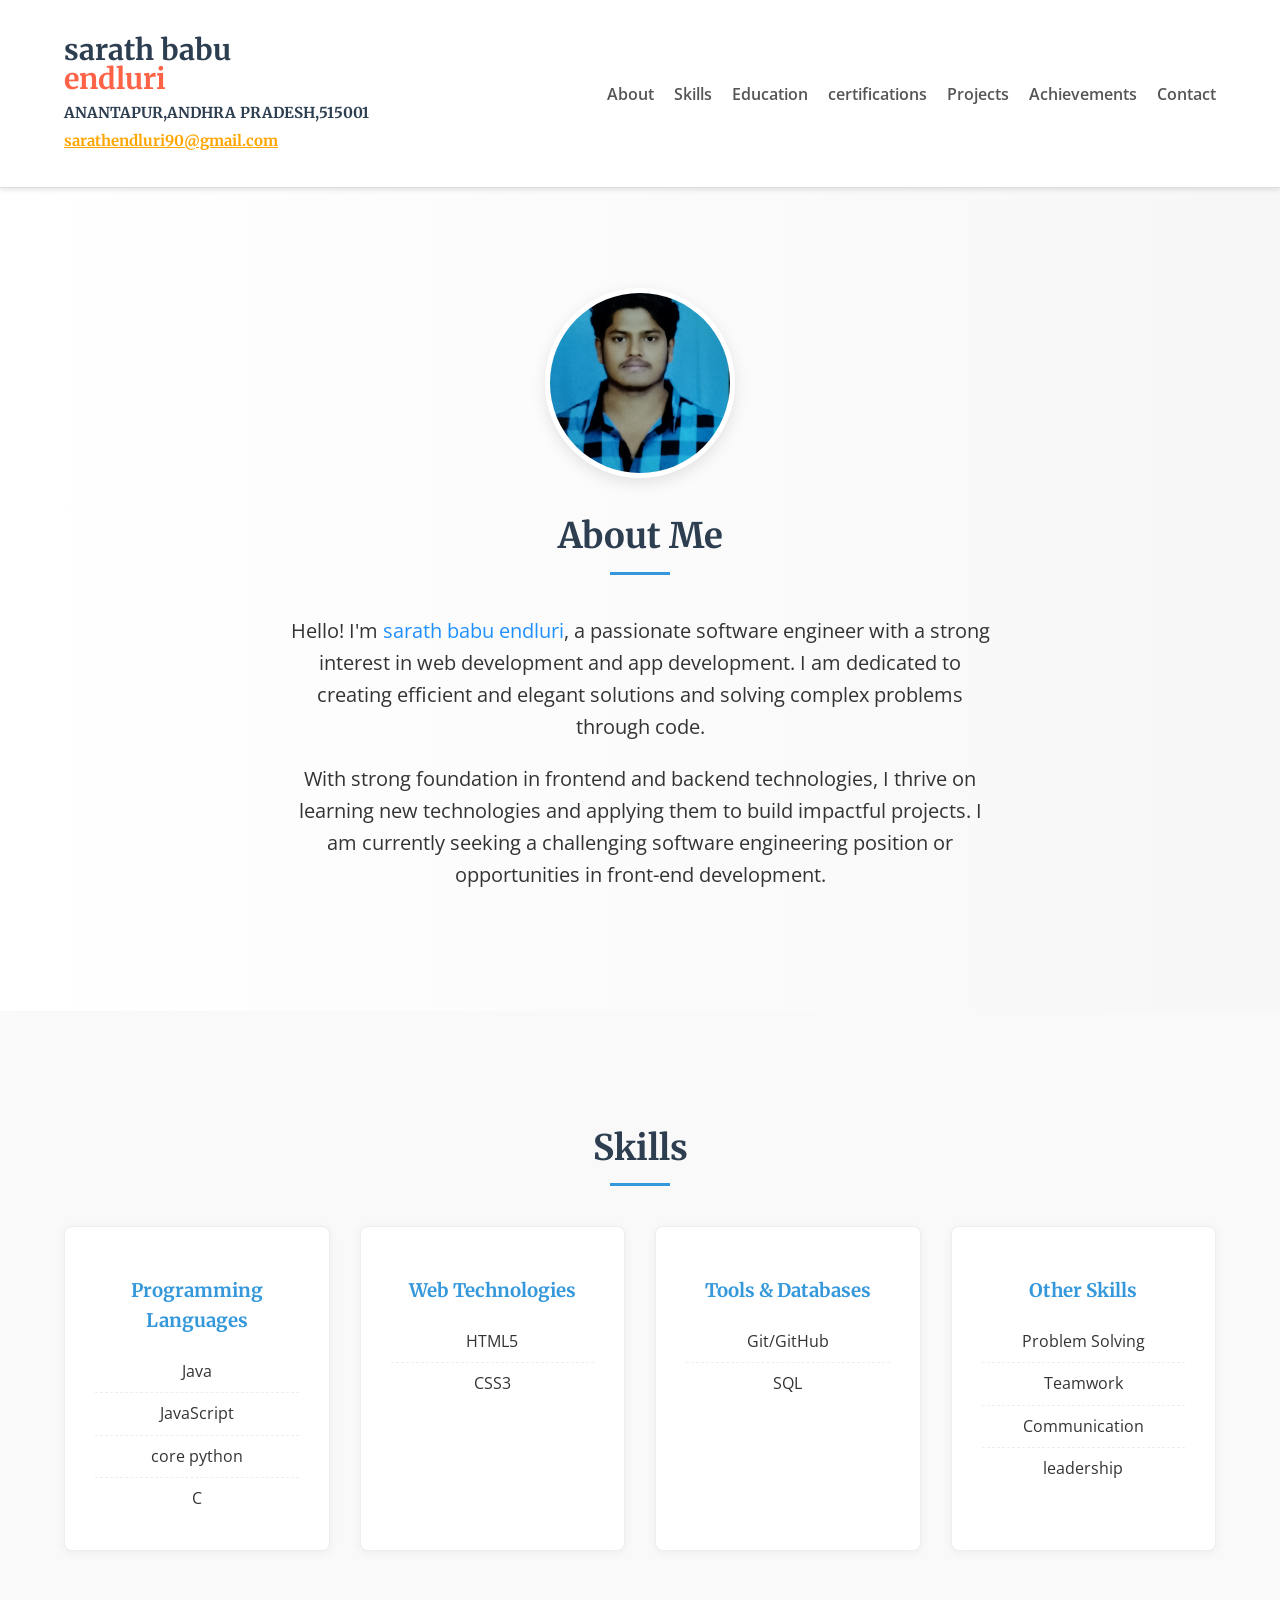
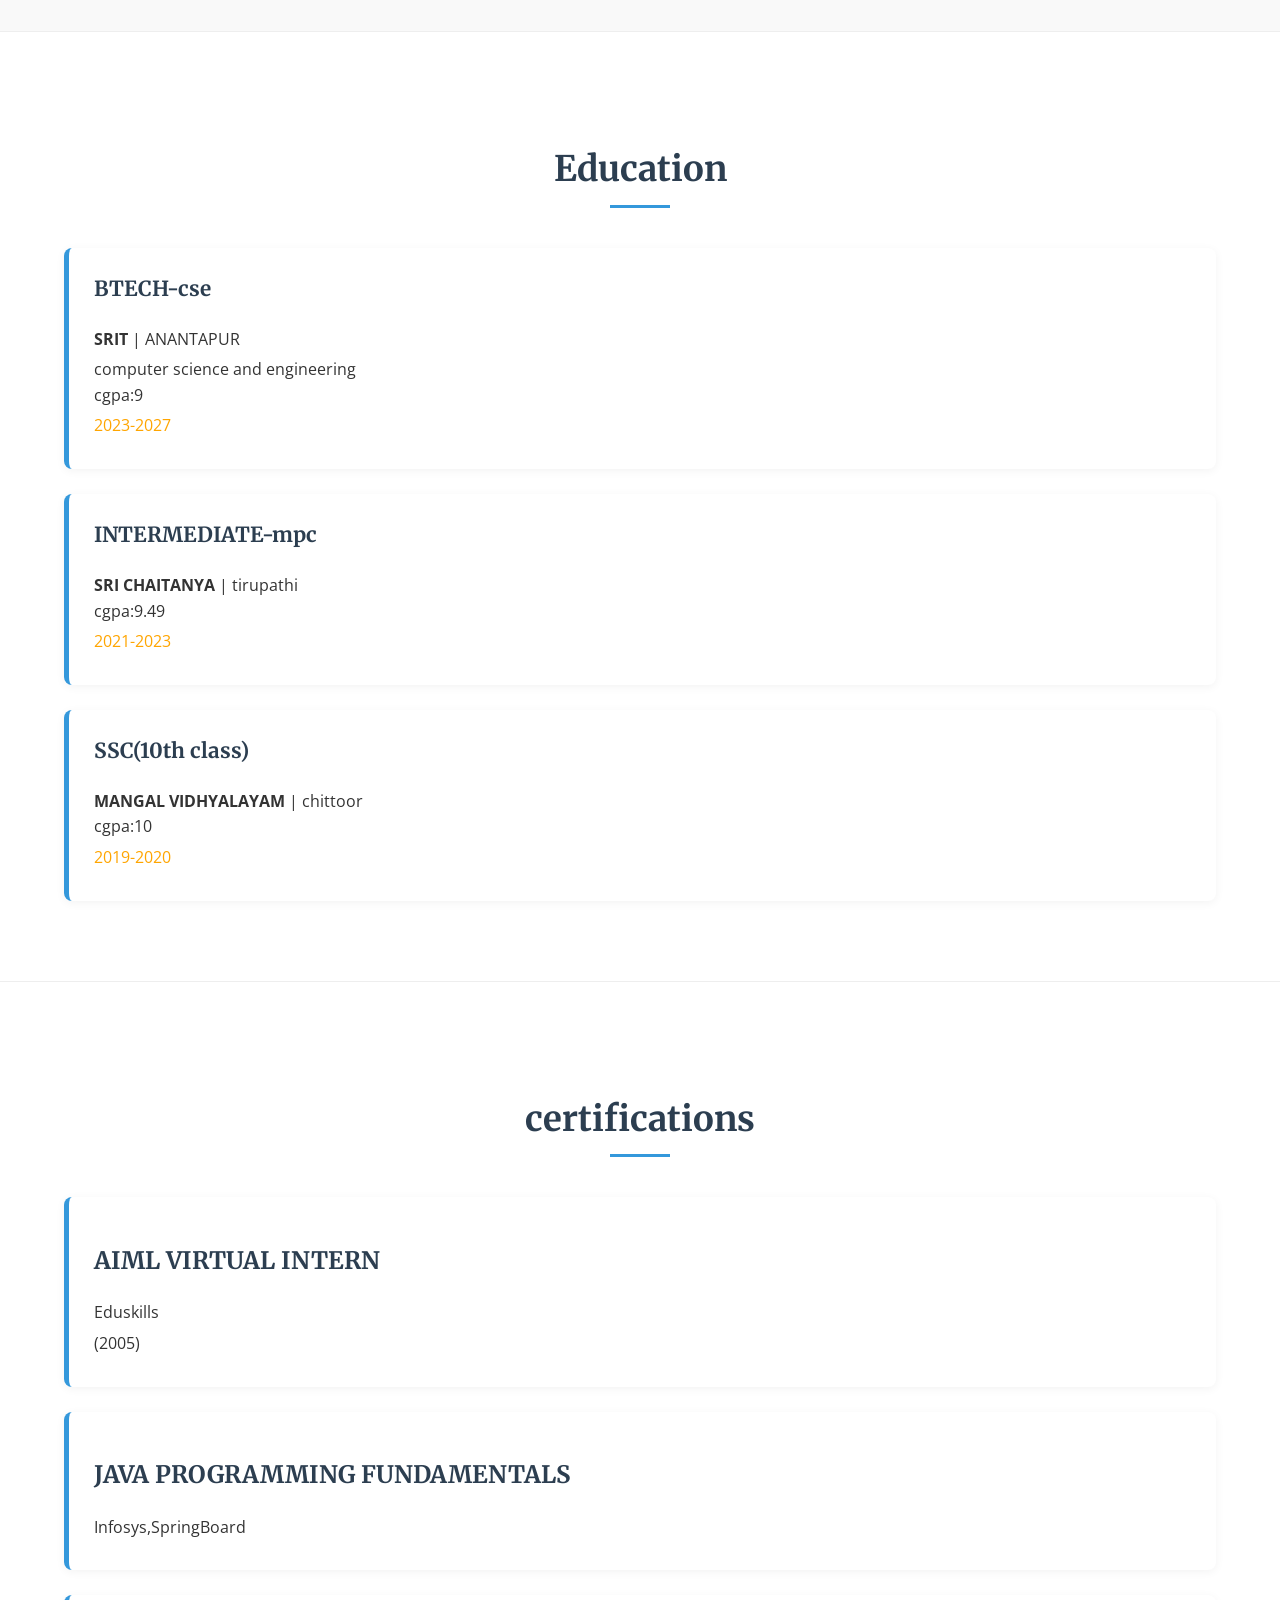
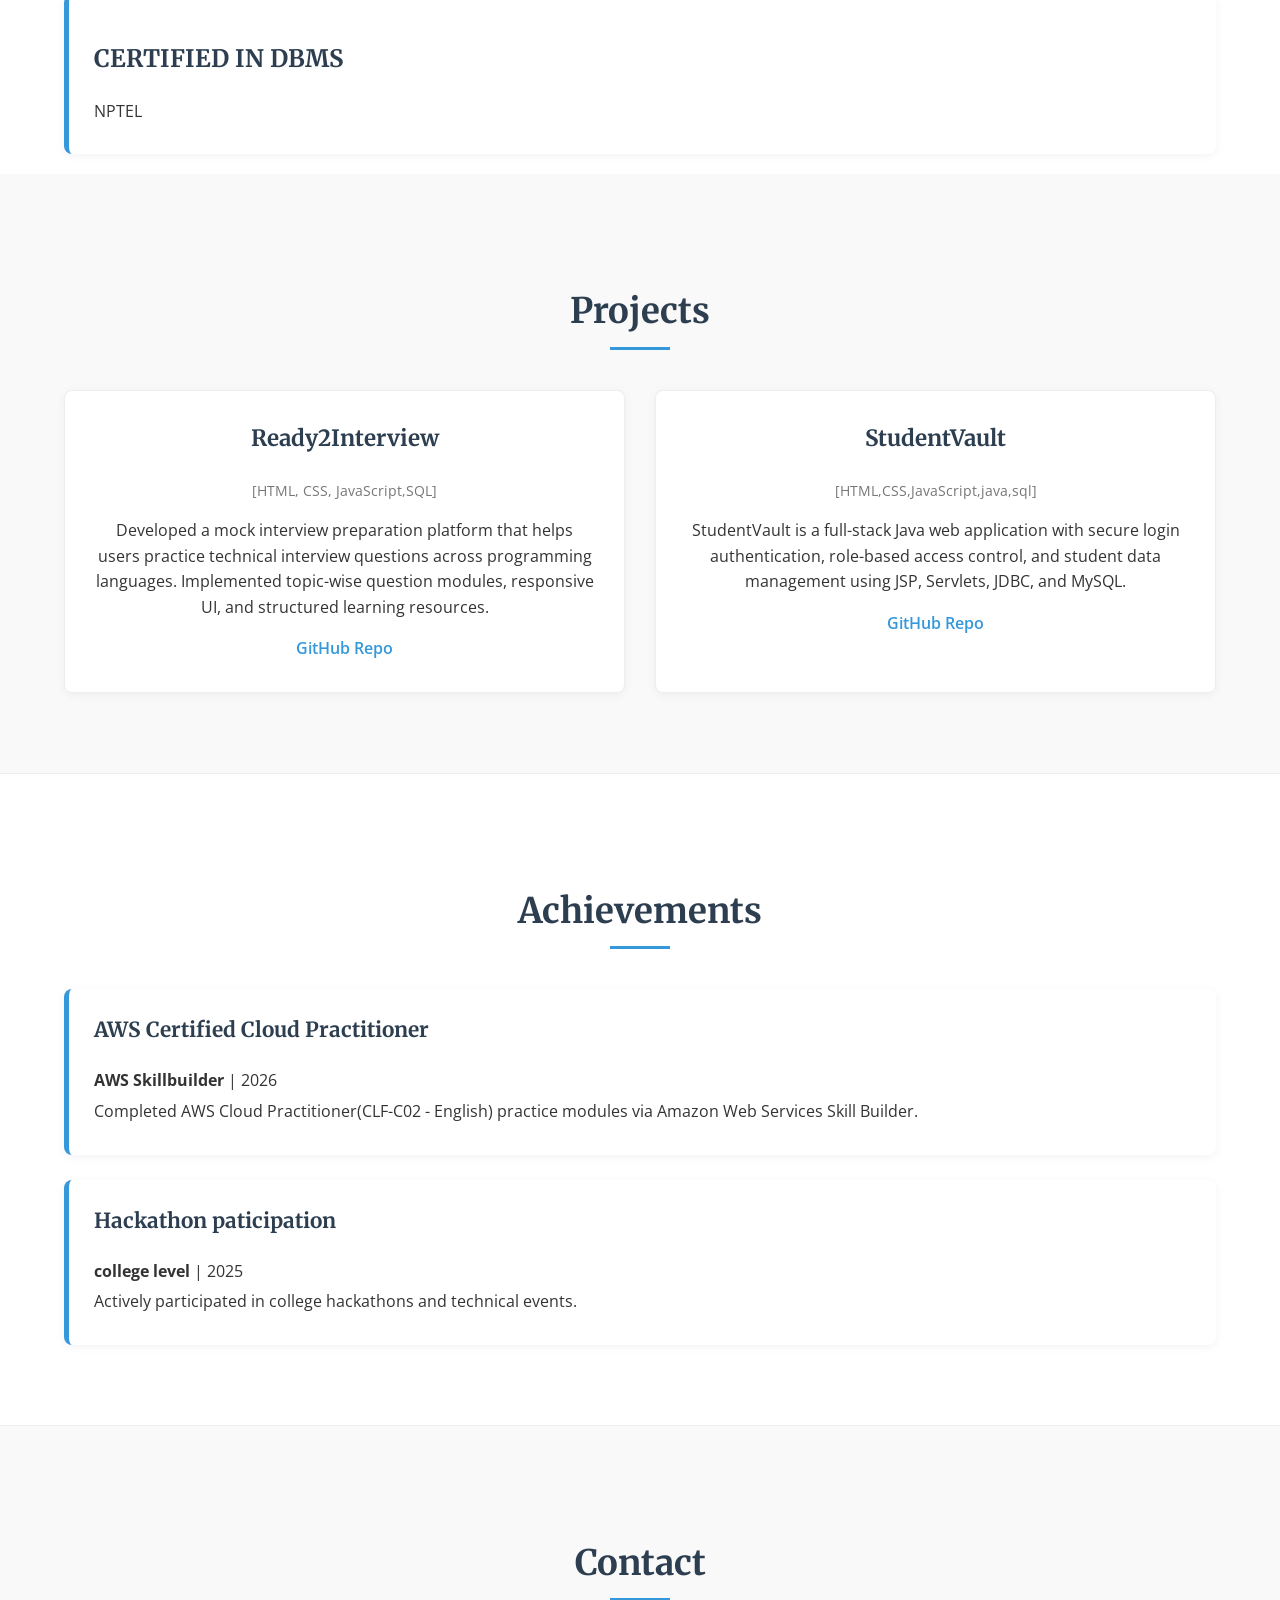
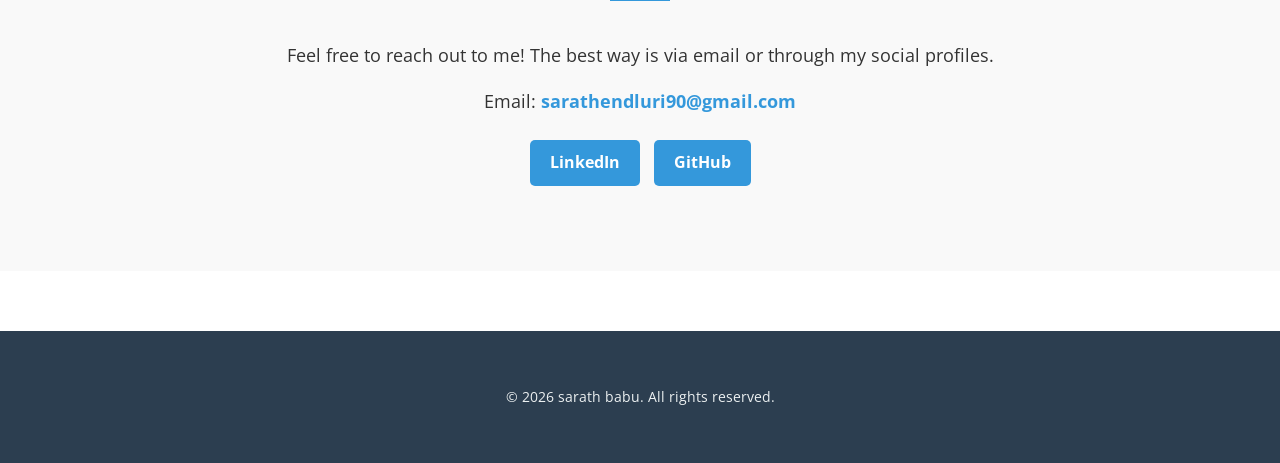
<file: index.html>
﻿<!DOCTYPE html>
<html lang="en">
<head>
    <meta charset="UTF-8">
    <meta name="viewport" content="width=device-width, initial-scale=1.0">
    <title>sarath babu - Personal Portfolio</title>
    <link rel="stylesheet" href="style.css">
    <link href="https://fonts.googleapis.com/css2?family=Merriweather:wght@400;700&family=Open+Sans:wght@400;600&display=swap" rel="stylesheet">
    <link rel="stylesheet" href="https://cdnjs.cloudflare.com/ajax/libs/font-awesome/6.0.0-beta3/css/all.min.css" integrity="sha512-..." crossorigin="anonymous" referrerpolicy="no-referrer" />
</head>
<body>
    <header>
        <div class="container" style="line-height:1;">
            <h1><a href="#about">sarath babu<br><span style="color:tomato;">endluri</span></a><br>
             <span style="font-size:15px;">ANANTAPUR,ANDHRA PRADESH,515001</span><br>
             <a style="text-decoration:underline;color:orange;font-size:15px"href="mailto:sarathendluri90@gmail.com">sarathendluri90@gmail.com</a></h1>
            <nav>
                <input type="checkbox" id="menu-toggle">
                <label for="menu-toggle" class="hamburger-icon">
                    <i class="fas fa-bars"></i>
                </label>
                <ul class="nav-links">
                    <li><a href="#about">About</a></li>
                    <li><a href="#skills">Skills</a></li>
                    <li><a href="#education">Education</a></li>
                    <li><a href="#certifications">certifications</a></li>
                    <li><a href="#projects">Projects</a></li>
                    <li><a href="#Achievements">Achievements</a></li>
                    <li><a href="#contact">Contact</a></li>
                </ul>
            </nav>
        </div>
    </header>

    <main>
        <section id="about" class="hero">
            <div class="container">
                <div class="about-content">
                    <img src="photo2.jpeg" alt="Your Photo" class="profile-photo">
                    <div class="about-text">
                        <h2>About Me</h2>
                        <p style="font-size:20px;">Hello! I'm <span style="color:dodgerblue;">sarath babu endluri</span>, a passionate software engineer with a strong interest in web development and app development. I am dedicated to creating efficient and elegant solutions and solving complex problems through code.</p>
                        <p style="font-size:20px;">With strong foundation in frontend and backend technologies, I thrive on learning new technologies and applying them to build impactful projects. I am currently seeking a challenging software engineering position or opportunities in front-end development.</p>
                             <a href="photo1.jpeg" alt="no image" style="width:40px;height:40px;"></a>
                             <a href="github-logo.png" alt="no image" style="width:30px;height:30px;"></a>
                  </div>
                </div>
            </div>
        </section>

        <section id="skills" class="section-alt">
            <div class="container">
                <h2>Skills</h2>
                <div class="skills-grid">
                    <div class="skill-category">
                        <h3>Programming Languages</h3>
                        <ul>
                            <li>Java</li>
                            <li>JavaScript</li>
                            <li>core python</li>
                            <li>C</li>
                        </ul>
                    </div>
                    <div class="skill-category">
                        <h3>Web Technologies</h3>
                        <ul>
                            <li>HTML5</li>
                            <li>CSS3</li>
                        </ul>
                    </div>
                    <div class="skill-category">
                        <h3>Tools & Databases</h3>
                        <ul>
                            <li>Git/GitHub</li>
                            <li>SQL</li>
                        </ul>
                    </div>
                    <div class="skill-category">
                        <h3>Other Skills</h3>
                        <ul>
                            <li>Problem Solving</li>
                            <li>Teamwork</li>
                            <li>Communication</li>
                            <li>leadership</li>
                        </ul>
                    </div>
                </div>
            </div>
        </section>

        <section id="education">
            <div class="container">
                <h2>Education</h2>
                <div class="education-item">
                    <h3>BTECH-cse</h3>
                    <p><strong>SRIT</strong> | ANANTAPUR</p>
                    <p>computer science and engineering<br>cgpa:9</p>
                    <p style="color:orange;">2023-2027</p>
                   
                </div>
                <div class="education-item">
                    <h3>INTERMEDIATE-mpc</h3>
                    <p><strong>SRI CHAITANYA</strong> | tirupathi<br>cgpa:9.49</p>
                    <p style="color:orange;">2021-2023</p>
                </div>
                <div class="education-item">
                    <h3>SSC(10th class)</h3>
                    <p><strong>MANGAL VIDHYALAYAM</strong> | chittoor<br>cgpa:10</p>
                    <p style="color:orange;">2019-2020</p>
                </div>
            </div>
        </section>
        
        <section id="certifications">
        <div class="container">
        <h2>certifications</h2>
        <div class="experience-item">
        <h1>AIML VIRTUAL INTERN</h1>
            <P>Eduskills</P>
              <p>(2005)</p>
        </div>
        <div class="experience-item">
        <h1>JAVA PROGRAMMING FUNDAMENTALS</h1>
            <P>Infosys,SpringBoard</P>
        </div>
        <div class="experience-item">
        <h1>CERTIFIED IN DBMS</h1>
            <P>NPTEL</P>
        </div>
        </div>
        <section id="projects" class="section-alt">
            <div class="container">
                <h2>Projects</h2>
                <div class="projects-grid">
                    <div class="project-item">
                        <h3>Ready2Interview</h3>
                        <p class="project-tech">[HTML, CSS, JavaScript,SQL]</p>
                        <p>Developed a mock interview preparation platform that helps users practice technical interview questions across programming languages. Implemented topic-wise question modules, responsive UI, and structured learning resources.</p>
                         <a href="https://github.com/sarathendluri333/Ready2Interview" target="_blank" rel="noopener noreferrer">GitHub Repo</a>
                        </div>
                    <div class="project-item">
                        <h3>StudentVault</h3>
                        <p class="project-tech">[HTML,CSS,JavaScript,java,sql]</p>
                        <p>StudentVault is a full-stack Java web application with secure login authentication, role-based access control, and student data management using JSP, Servlets, JDBC, and MySQL.</p>
                        <a href="https://github.com/sarathendluri333/Student-Managment-System" target="_blank" rel="noopener noreferrer">GitHub Repo</a>
                    </div>
                    </div>
            </div>
        </section>

        <section id="Achievements">
            <div class="container">
                <h2>Achievements</h2>
                <div class="award-item">
                    <h3>AWS Certified Cloud Practitioner</h3>
                    <p><strong>AWS Skillbuilder</strong> | 2026</p>
                    <p>Completed AWS Cloud Practitioner(CLF-C02 - English) practice modules via Amazon Web Services Skill Builder.</p>
                </div>
                <div class="award-item">
                    <h3>Hackathon paticipation</h3>
                    <p><strong>college level</strong> | 2025</p>
                    <p>Actively participated in college hackathons and technical events.</p>
                </div>
                </div>
        </section>

        <section id="contact" class="section-alt">
            <div class="container">
                <h2>Contact</h2>
                <p>Feel free to reach out to me! The best way is via email or through my social profiles.</p>
                <p>Email: <a href="mailto:sarathendluri90@gmail.com">sarathendluri90@gmail.com</a></p>
                <div class="social-links-footer">
                    <a href="https://www.linkedin.com/in/sarath-endluri/" target="_blank" rel="noopener noreferrer">LinkedIn</a>
                    <a href="https://github.com/sarathendluri333" rel="noopener noreferrer">GitHub</a>
                </div>
            </div>
        </section>
    </main>

    <footer>
        <div class="container">
            <p>&copy; <span id="current-year"></span> sarath babu. All rights reserved.</p>
        </div>
    </footer>

    <script>
        // Dynamically update the current year in the footer
        document.getElementById('current-year').textContent = new Date().getFullYear();

        // Close hamburger menu when a link is clicked
        document.querySelectorAll('.nav-links a').forEach(link => {
            link.addEventListener('click', () => {
                document.getElementById('menu-toggle').checked = false;
            });
        });
    </script>
</body>

</html>
</file>
<file: style.css>
﻿
body {
    font-family: 'Open Sans', sans-serif;
    margin: 0;
    line-height: 1.6;
    color: #333;
    background-color: #f4f4f4;
}

.container {
    width: 90%;
    max-width: 1200px;
    margin: 0 auto;
    padding: 20px 0;
}

h1, h2, h3 {
    font-family: 'Merriweather', serif;
    color: #2c3e50;
}

a {
    color: #3498db;
    text-decoration: none;
}

a:hover {
    text-decoration: underline;
}

header {
    background: #ffffff;
    color: #2c3e50;
    padding: 1rem 0;
    border-bottom: 1px solid #ddd;
    box-shadow: 0 2px 5px rgba(0,0,0,0.1);
    position: sticky;
    top: 0;
    z-index: 1000;
}

header .container {
    display: flex;
    justify-content: space-between;
    align-items: center;
    flex-wrap: wrap;
}

header h1 {
    margin: 0;
    font-size: 1.8em;
}

header h1 a {
    color: #2c3e50;
    text-decoration: none;
}

header nav ul {
    list-style: none;
    padding: 0;
    margin: 0;
    display: flex;
}

header nav ul li {
    margin-left: 20px;
}

header nav ul li a {
    color: #555;
    font-weight: 600;
    padding: 5px 0;
    transition: color 0.3s ease;
}

header nav ul li a:hover {
    color: #3498db;
    text-decoration: none;
}

.hamburger-icon {
    display: none;
    font-size: 1.8em;
    cursor: pointer;
    color: #2c3e50;
    order: 2;
}

#menu-toggle {
    display: none;
}

#menu-toggle:checked ~ .nav-links {
    display: flex;
    flex-direction: column;
    position: absolute;
    top: 100%;
    left: 0;
    width: 100%;
    background: #ffffff;
    box-shadow: 0 5px 10px rgba(0,0,0,0.1);
    border-top: 1px solid #ddd;
    z-index: 999;
}

#menu-toggle:checked ~ .nav-links li {
    margin: 0;
    border-bottom: 1px solid #eee;
}

#menu-toggle:checked ~ .nav-links li:last-child {
    border-bottom: none;
}

#menu-toggle:checked ~ .nav-links li a {
    padding: 15px 20px;
    display: block;
    width: 100%;
}

@media (max-width: 768px) {
    header .container {
        justify-content: space-between;
    }

    header h1 {
        order: 1;
    }

    .hamburger-icon {
        display: block;
    }

    .nav-links {
        display: none;
        width: 100%;
        text-align: center;
        order: 3;
    }
}

section {
    padding: 60px 0;
    background-color: #fff;
    border-bottom: 1px solid #eee;
}

.section-alt {
    background-color: #f9f9f9;
}

section:last-of-type {
    border-bottom: none;
}

section h2 {
    text-align: center;
    margin-bottom: 40px;
    font-size: 2.2em;
    position: relative;
    padding-bottom: 10px;
}

section h2::after {
    content: '';
    position: absolute;
    left: 50%;
    bottom: 0;
    transform: translateX(-50%);
    width: 60px;
    height: 3px;
    background-color: #3498db;
}

.hero {
    background: linear-gradient(to right, #ffffff, #f7f7f7);
    text-align: center;
    padding: 80px 0;
    border-bottom: none;
}

.about-content {
    display: flex;
    flex-direction: column;
    align-items: center;
    gap: 30px;
}

.profile-photo {
    width: 180px;
    height: 180px;
    border-radius: 50%;
    object-fit: cover;
    border: 5px solid #fff;
    box-shadow: 0 5px 15px rgba(0,0,0,0.1);
}

.about-text {
    max-width: 700px;
    text-align: center;
}

.about-text h2 {
    margin-top: 0;
}

.social-links a {
    display: inline-block;
    background-color: #3498db;
    color: #fff;
    padding: 10px 20px;
    margin: 5px;
    border-radius: 5px;
    transition: background-color 0.3s ease;
}

.social-links a:hover {
    background-color: #2980b9;
    text-decoration: none;
}

.skills-grid {
    display: grid;
    grid-template-columns: repeat(auto-fit, minmax(250px, 1fr));
    gap: 30px;
    text-align: center;
}

.skill-category {
    background-color: #fff;
    padding: 30px;
    border-radius: 8px;
    box-shadow: 0 2px 10px rgba(0,0,0,0.05);
    border: 1px solid #eee;
}

.skill-category h3 {
    color: #3498db;
    margin-bottom: 15px;
}

.skill-category ul {
    list-style: none;
    padding: 0;
    margin: 0;
}

.skill-category ul li {
    padding: 8px 0;
    border-bottom: 1px dashed #eee;
}

.skill-category ul li:last-child {
    border-bottom: none;
}

.education-item {
    background-color: #fff;
    padding: 25px;
    border-radius: 8px;
    box-shadow: 0 2px 10px rgba(0,0,0,0.05);
    margin-bottom: 25px;
    border-left: 5px solid #3498db;
}

.education-item:last-child {
    margin-bottom: 0;
}

.education-item h3 {
    margin-top: 0;
    color: #2c3e50;
    font-size: 1.3em;
}

.education-item p {
    margin: 5px 0;
}
.experience-item {
    background-color: #fff;
    padding: 25px;
    border-radius: 8px;
    box-shadow: 0 2px 10px rgba(0,0,0,0.05);
    margin-bottom: 25px;
    border-left: 5px solid #3498db;
}
.experience-item:last-child {
    margin-bottom: 0;
}

.experience-item h3 {
    margin-top: 0;
    color: #2c3e50;
    font-size: 1.3em;
}

.experience-item p {
    margin: 5px 0;
}
.projects-grid {
    display: grid;
    grid-template-columns: repeat(auto-fit, minmax(300px, 1fr));
    gap: 30px;
}

.project-item {
    background-color: #fff;
    padding: 30px;
    border-radius: 8px;
    box-shadow: 0 2px 10px rgba(0,0,0,0.05);
    border: 1px solid #eee;
    text-align: center;
}

.project-item h3 {
    color: #2c3e50;
    margin-top: 0;
    font-size: 1.4em;
}

.project-item .project-tech {
    font-size: 0.9em;
    color: #777;
    margin-bottom: 15px;
}

.project-item a {
    margin: 0 10px;
    font-weight: 600;
}

.award-item {
    background-color: #fff;
    padding: 25px;
    border-radius: 8px;
    box-shadow: 0 2px 10px rgba(0,0,0,0.05);
    margin-bottom: 25px;
    border-left: 5px solid #3498db;
}

.award-item:last-child {
    margin-bottom: 0;
}

.award-item h3 {
    margin-top: 0;
    color: #2c3e50;
    font-size: 1.3em;
}

.award-item p {
    margin: 5px 0;
}

#contact p {
    text-align: center;
    margin-bottom: 10px;
    font-size: 1.1em;
}

#contact a {
    font-weight: bold;
}

.social-links-footer {
    text-align: center;
    margin-top: 20px;
}

.social-links-footer a {
    display: inline-block;
    background-color: #3498db;
    color: #fff;
    padding: 10px 20px;
    margin: 5px;
    border-radius: 5px;
    transition: background-color 0.3s ease;
}

.social-links-footer a:hover {
    background-color: #2980b9;
    text-decoration: none;
}

footer {
    background: #2c3e50;
    color: #ecf0f1;
    text-align: center;
    padding: 20px 0;
    font-size: 0.9em;
}

@media (max-width: 768px) {
    .about-content {
        flex-direction: column;
    }

    .about-text {
        text-align: center;
    }

    .skills-grid, .projects-grid {
        grid-template-columns: 1fr; /* Stack items vertically on small screens */
    }

    section {
        padding: 40px 0;
    }

    section h2 {
        font-size: 1.8em;
    }
}

@media (max-width: 480px) {
    header h1 {
        font-size: 1.5em;
    }

    .profile-photo {
        width: 150px;
        height: 150px;
    }

    .social-links a, .social-links-footer a {
        padding: 8px 15px;
        font-size: 0.9em;
    }
}
</file>
